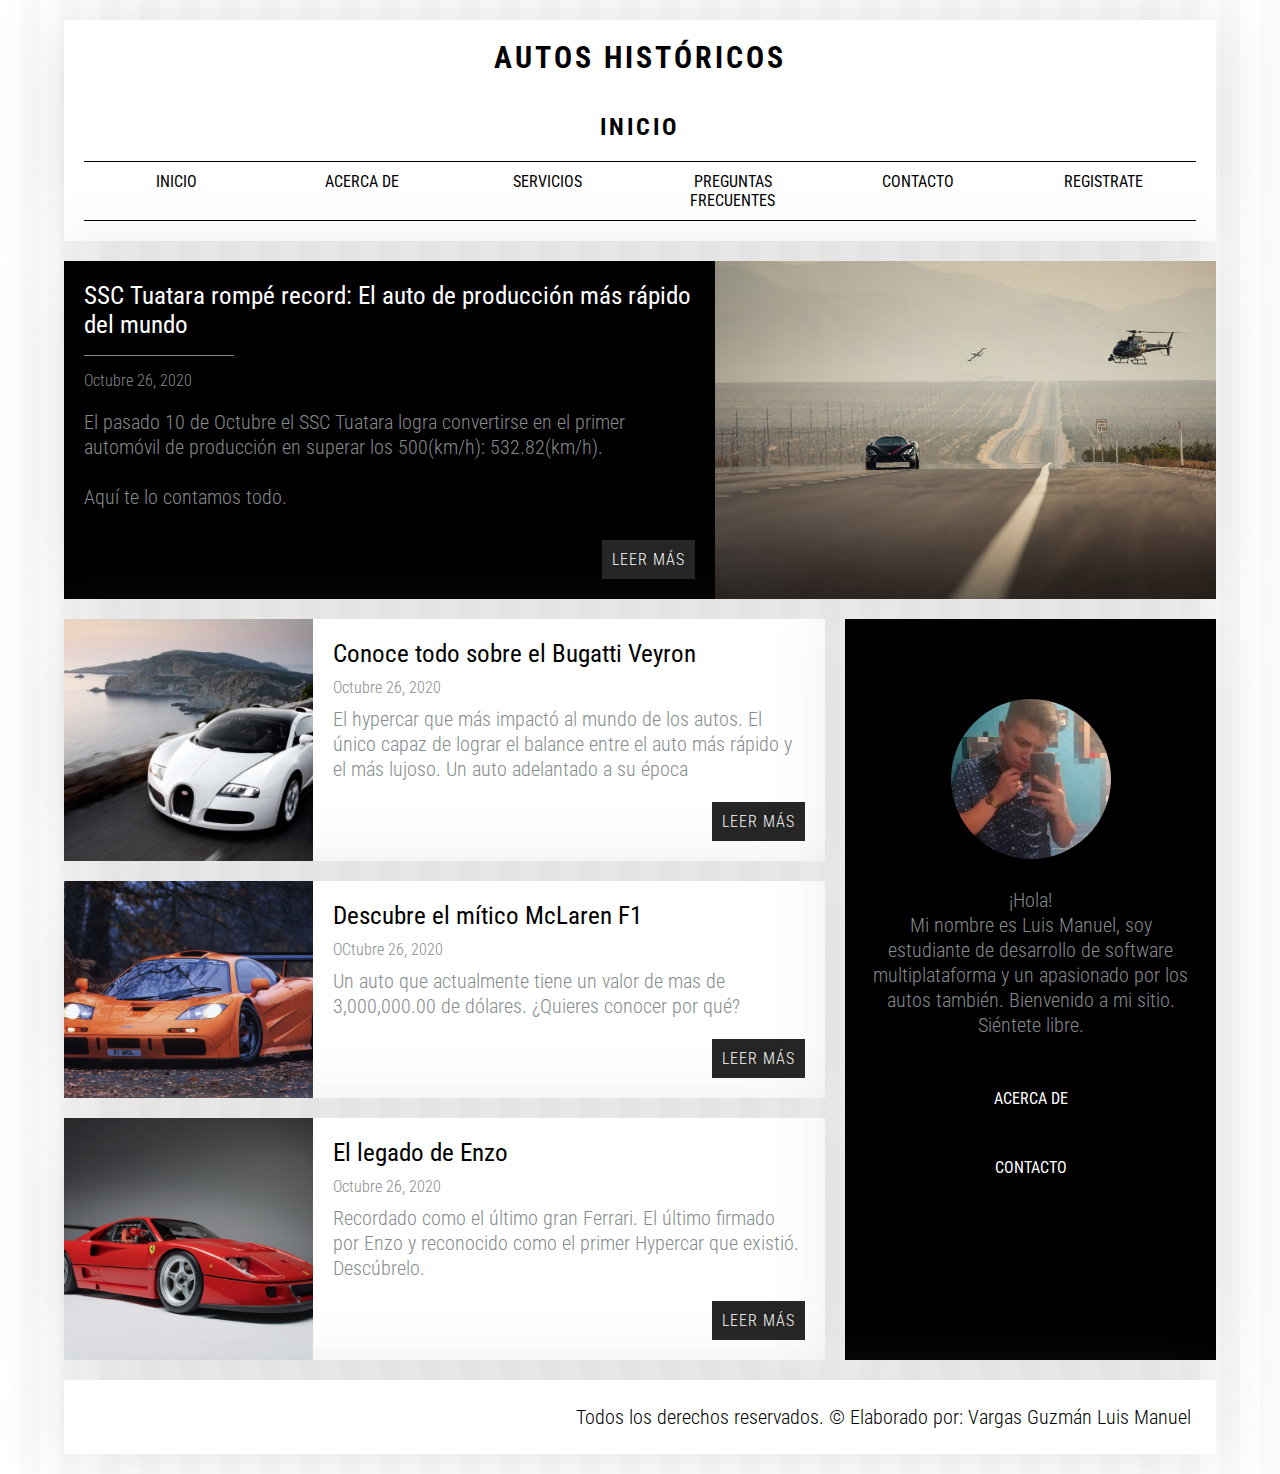
<file: index.html>
<!DOCTYPE html>
<html lang="es">
	<head>
		<meta charset="UTF-8" />
		<meta name="viewport" content="width=device-width, initial-scale=1.0" />
		<meta http-equiv="X-UA-Compatible" content="ie=edge" />
        <title>Autos históricos</title>
        <link href="https://fonts.googleapis.com/css?family=Roboto+Condensed:300,400,700&display=swap" rel="stylesheet"/>
		<link rel="stylesheet" href="estilos.css" />
	</head>
	<body>
		<div class="contenedor">
			<header class="header">
				<div class="logo">
                    <h1>Autos históricos</h1> <br> <br>
                    <h2>Inicio</h2>
				</div>
				<nav class="menu">
					<a href="index.html">Inicio</a>
					<a href="acercade.html">Acerca de</a>
					<a href="servicios.html">Servicios</a>
                    <a href="preguntasfrecuentes.html">Preguntas frecuentes</a>
					<a href="contacto.html">Contacto</a>
					<a href="registrate.html">Registrate</a>
				</nav>
			</header>

			<article class="articulo destacado">
				<div class="contenedor-texto">
					<div>
						<h2 class="titulo"><a href="#">SSC Tuatara rompé record: El auto de producción más rápido del mundo</a></h2>
						<p class="fecha">
							<time>Octubre 26, 2020</time>
						</p> 
					</div>
					<p class="extracto">
                        El pasado 10 de Octubre el SSC Tuatara logra convertirse en el primer automóvil de producción en
                        superar los 500(km/h): 532.82(km/h). <br> <br>
                        Aquí te lo contamos todo.
                    </p>
					<a href="#" class="btn-link">Leer más</a>
				</div>
				<div class="contenedor-thumbnail">
					<a href="#">
						<img src="./img/img-01.jpg" alt="" />
					</a>
				</div>
			</article>

			<main class="contenido">
				<article class="articulo">
					<div class="contenedor-thumbnail">
						<a href="#"><img src="./img/img-02.jpg" alt="" /></a>
					</div>
					<div class="contenedor-texto">
						<div>
							<h2 class="titulo">
								<a href="#">Conoce todo sobre el Bugatti Veyron</a>
							</h2>
							<p class="fecha">
								<time>Octubre 26, 2020</time>
							</p>
						</div>
						<p class="extracto">
                            El hypercar que más impactó al mundo de los autos. El único capaz de lograr
                            el balance entre el auto más rápido y el más lujoso. Un auto adelantado a su época
						</p>
						<a href="#" class="btn-link">Leer más</a>
					</div>
				</article>

				<article class="articulo">
					<div class="contenedor-thumbnail">
						<a href="#"><img src="./img/img-03.jpg" alt="" /></a>
					</div>
					<div class="contenedor-texto">
						<div>
							<h2 class="titulo">
								<a href="#">Descubre el mítico McLaren F1</a>
							</h2>
							<p class="fecha">
								<time>OCtubre 26, 2020</time>
							</p>
						</div>
						<p class="extracto">
                            Un auto que actualmente tiene un valor de mas de 3,000,000.00 de dólares.
                            ¿Quieres conocer por qué?
						</p>
						<a href="#" class="btn-link">Leer más</a>
					</div>
				</article>

				<article class="articulo">
					<div class="contenedor-thumbnail">
						<a href="#"><img src="./img/img-04.jpg" alt="" /></a>
					</div>
					<div class="contenedor-texto">
						<div>
							<h2 class="titulo">
								<a href="#">El legado de Enzo</a>
							</h2>
							<p class="fecha">
								<time>Octubre 26, 2020</time>
							</p>
						</div>
						<p class="extracto">
                            Recordado como el último gran Ferrari. El último firmado por Enzo y  reconocido
                            como el primer Hypercar que existió. Descúbrelo.
						</p>
						<a href="#" class="btn-link">Leer más</a>
					</div>
				</article>
			</main>

			<aside class="sidebar">
				<div class="acerca-de">
					<img src="./img/foto.jpg" class="img-perfil" alt="" />

					<div class="bio">
						<p class="titulo">¡Hola!</p>
						<p>
                            Mi nombre es Luis Manuel, soy estudiante de desarrollo de software multiplataforma
                            y un apasionado por los autos también. Bienvenido a mi sitio. Siéntete libre.
						</p>
					</div>
				</div>
				<nav class="menu">
					<a href="acercade.html">Acerca de</a>
					<a href="contacto.html">Contacto</a>
				</nav>
			</aside>

			<footer class="footer">
				<p>Todos los derechos reservados. © Elaborado por: Vargas Guzmán Luis Manuel</p>
			</footer>
		</div>
	</body>
</html>
</file>
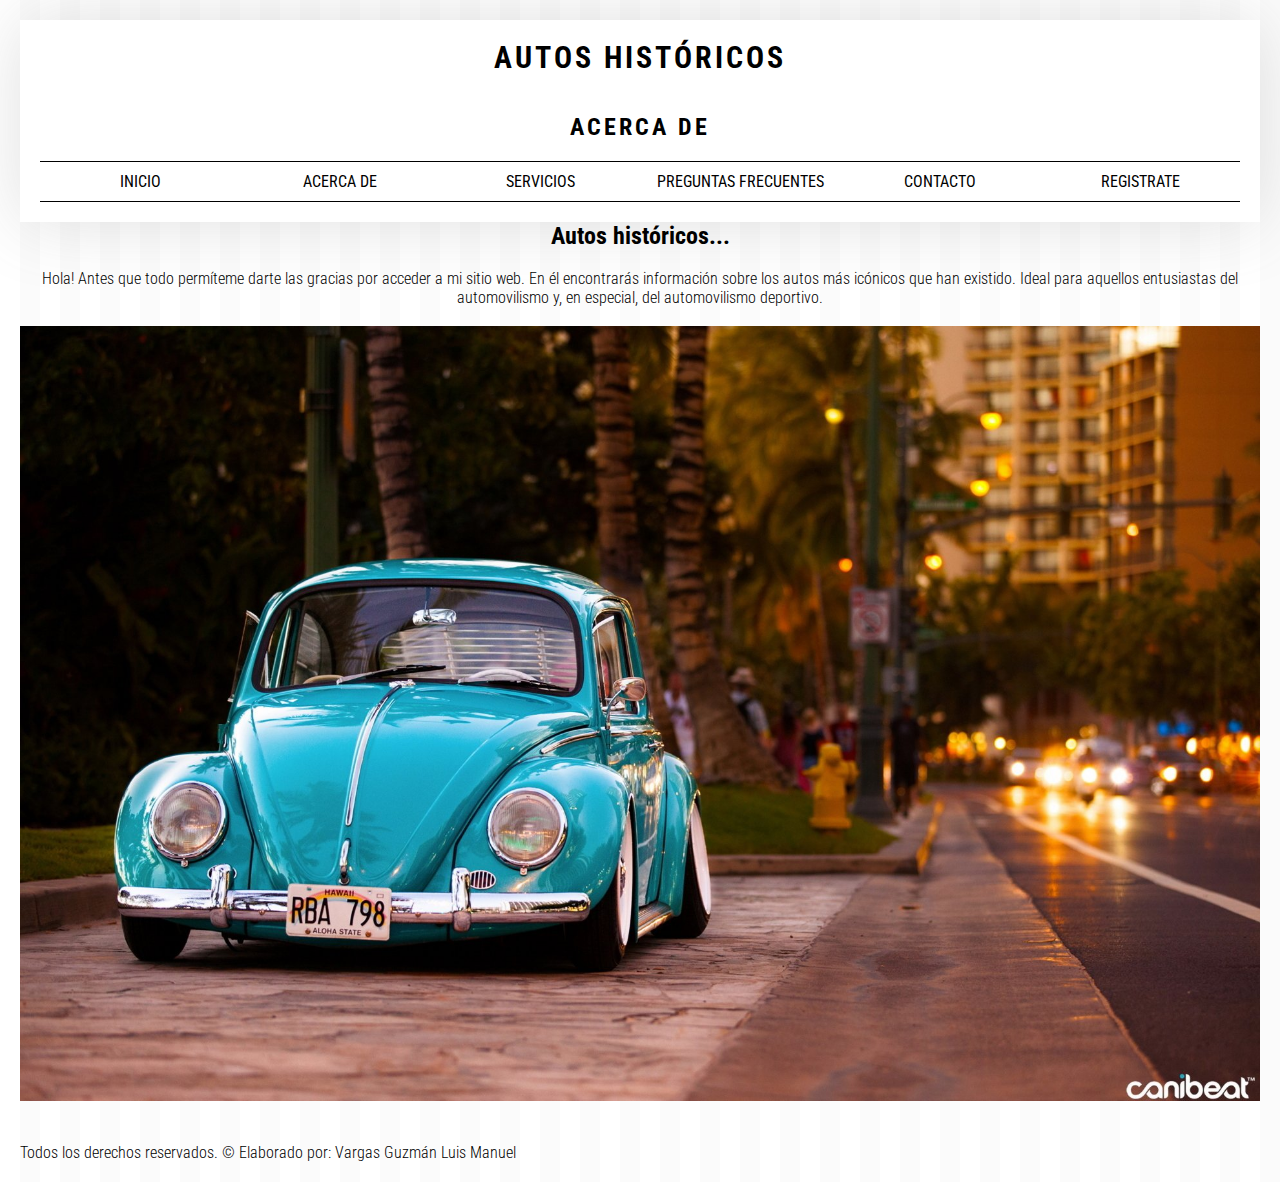
<file: acercade.html>
<!DOCTYPE html>
<html lang="es">
	<head>
		<meta charset="UTF-8" />
		<meta name="viewport" content="width=device-width, initial-scale=1.0" />
		<meta http-equiv="X-UA-Compatible" content="ie=edge" />
        <title>Autos históricos</title>
        <link href="https://fonts.googleapis.com/css?family=Roboto+Condensed:300,400,700&display=swap" rel="stylesheet"/>
		<link rel="stylesheet" href="estilos.css" />
	</head>
	<body>
		<div class="contenedorgeneral">
			<header class="header">
				<div class="logo">
                    <h1>Autos Históricos</h1> <br> <br>
                    <h2>Acerca de</h2>
				</div>
				<nav class="menu">
					<a href="index.html">Inicio</a>
					<a href="acercade.html">Acerca de</a>
					<a href="servicios.html">Servicios</a>
                    <a href="preguntasfrecuentes.html">Preguntas frecuentes</a>
					<a href="contacto.html">Contacto</a>
					<a href="registrate.html">Registrate</a>
				</nav>
			</header>
            <main>
                <article>
                    <center>
                        <h2>Autos históricos...</h2> <br>
                        <p>
                            Hola! Antes que todo permíteme darte las gracias por acceder a mi sitio web.
                            En él encontrarás información sobre los autos más icónicos que han existido.
                            Ideal para aquellos entusiastas del automovilismo y, en especial, del automovilismo
                            deportivo.
                        </p> <br>
                        <img src="img/autosexoticos.jpg" alt="Autos exóticos">
                    </center> <br> <br> 
                </article>
            </main>
			<footer class="footer">
				<p>Todos los derechos reservados. © Elaborado por: Vargas Guzmán Luis Manuel</p>
			</footer>
		</div>
	</body>
</html>
</file>
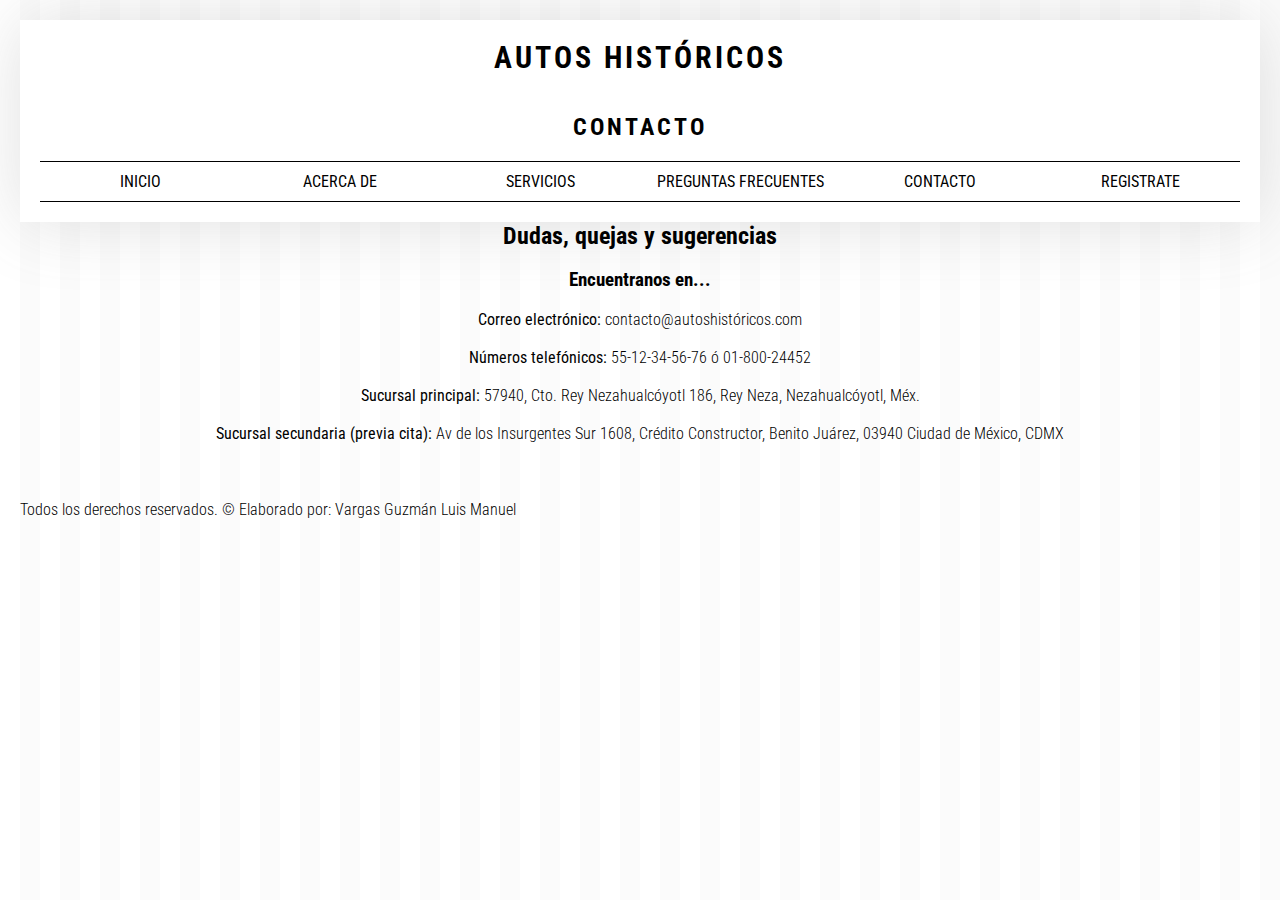
<file: contacto.html>
<!DOCTYPE html>
<html lang="es">
	<head>
		<meta charset="UTF-8" />
		<meta name="viewport" content="width=device-width, initial-scale=1.0" />
		<meta http-equiv="X-UA-Compatible" content="ie=edge" />
        <title>Autos históricos</title>
        <link href="https://fonts.googleapis.com/css?family=Roboto+Condensed:300,400,700&display=swap" rel="stylesheet"/>
		<link rel="stylesheet" href="estilos.css" />
	</head>
	<body>
		<div class="contenedorgeneral">
			<header class="header">
				<div class="logo">
                    <h1>Autos Históricos</h1> <br> <br>
                    <h2>Contacto</h2>
				</div>
				<nav class="menu">
					<a href="index.html">Inicio</a>
					<a href="acercade.html">Acerca de</a>
					<a href="servicios.html">Servicios</a>
                    <a href="preguntasfrecuentes.html">Preguntas frecuentes</a>
                    <a href="contacto.html">Contacto</a>
                    <a href="registrate.html">Registrate</a>
				</nav>
			</header>
            <main>
                <article class="contenido-texto">
                    <center>
                        <h2>Dudas, quejas y sugerencias</h2> <br>
                        <h3>Encuentranos en... </h3> <br>
                        <strong>Correo electrónico:</strong> contacto@autoshistóricos.com <br><br>
                        <strong>Números telefónicos:</strong> 55-12-34-56-76 ó 01-800-24452 <br> <br>
                        <strong>Sucursal principal:</strong> 57940, Cto. Rey Nezahualcóyotl 186, Rey Neza, Nezahualcóyotl, Méx. <br><br>
                        <strong>Sucursal secundaria (previa cita):</strong> Av de los Insurgentes Sur 1608, Crédito Constructor, Benito Juárez, 03940 Ciudad de México, CDMX <br><br>
                        
                        
                    </center> <br> <br>
                </article>
            </main>
			<footer class="footer">
				<p>Todos los derechos reservados. © Elaborado por: Vargas Guzmán Luis Manuel</p>
			</footer>
		</div>
	</body>
</html>
</file>
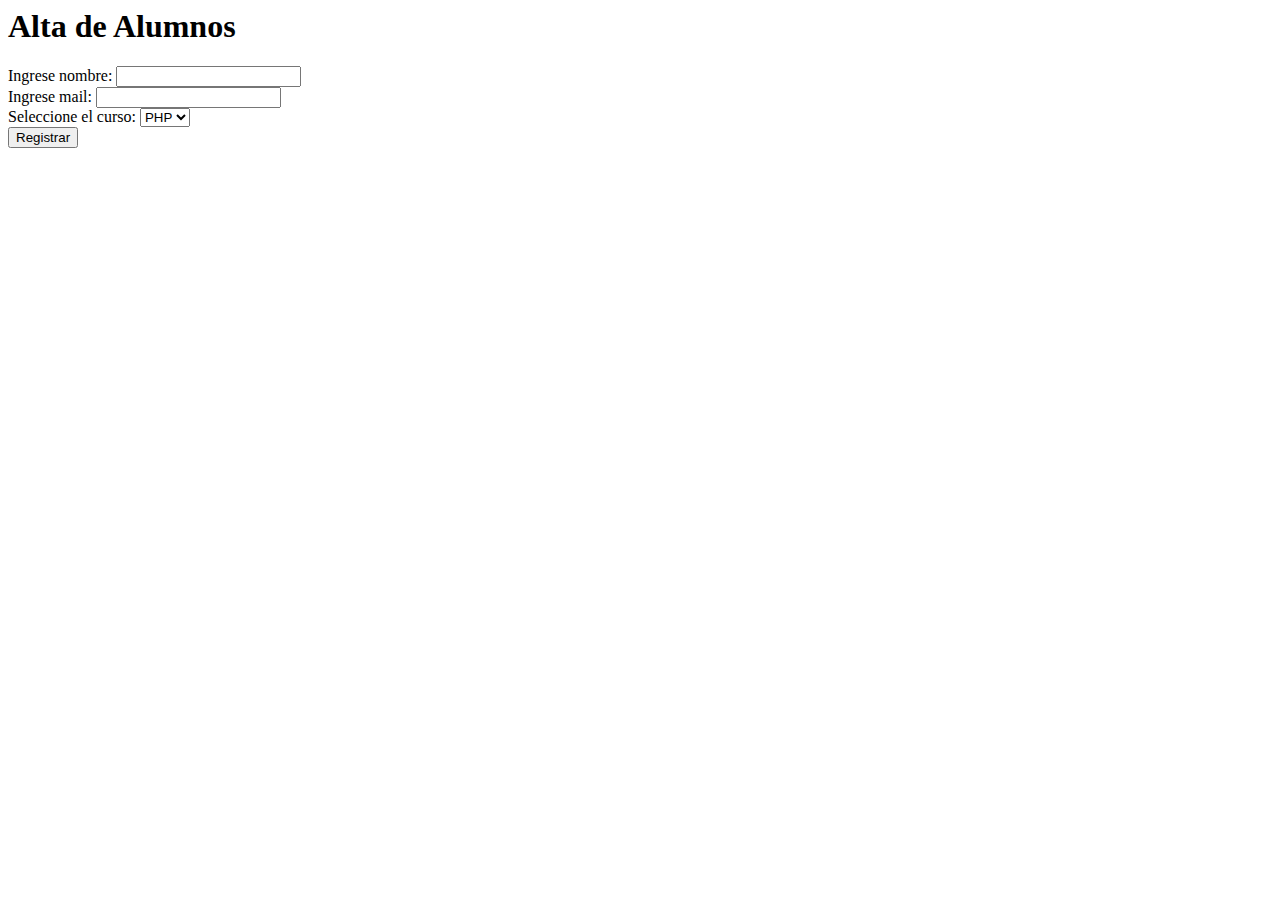
<file: formulario.html>
<html>

<head>
    <title>Problema</title>
</head>

<body>
    <h1>Alta de Alumnos</h1>
    <form action="pagina2.php" method="post">
        Ingrese nombre:
        <input type="text" name="nombre"><br>
        Ingrese mail:
        <input type="text" name="mail"><br>
        Seleccione el curso:
        <select name="codigocurso">
            <option value="1">PHP</option>
            <option value="2">ASP</option>
            <option value="3">JSP</option>
        </select>
        <br>
        <input type="submit" value="Registrar">
    </form>
</body>

</html>
</file>
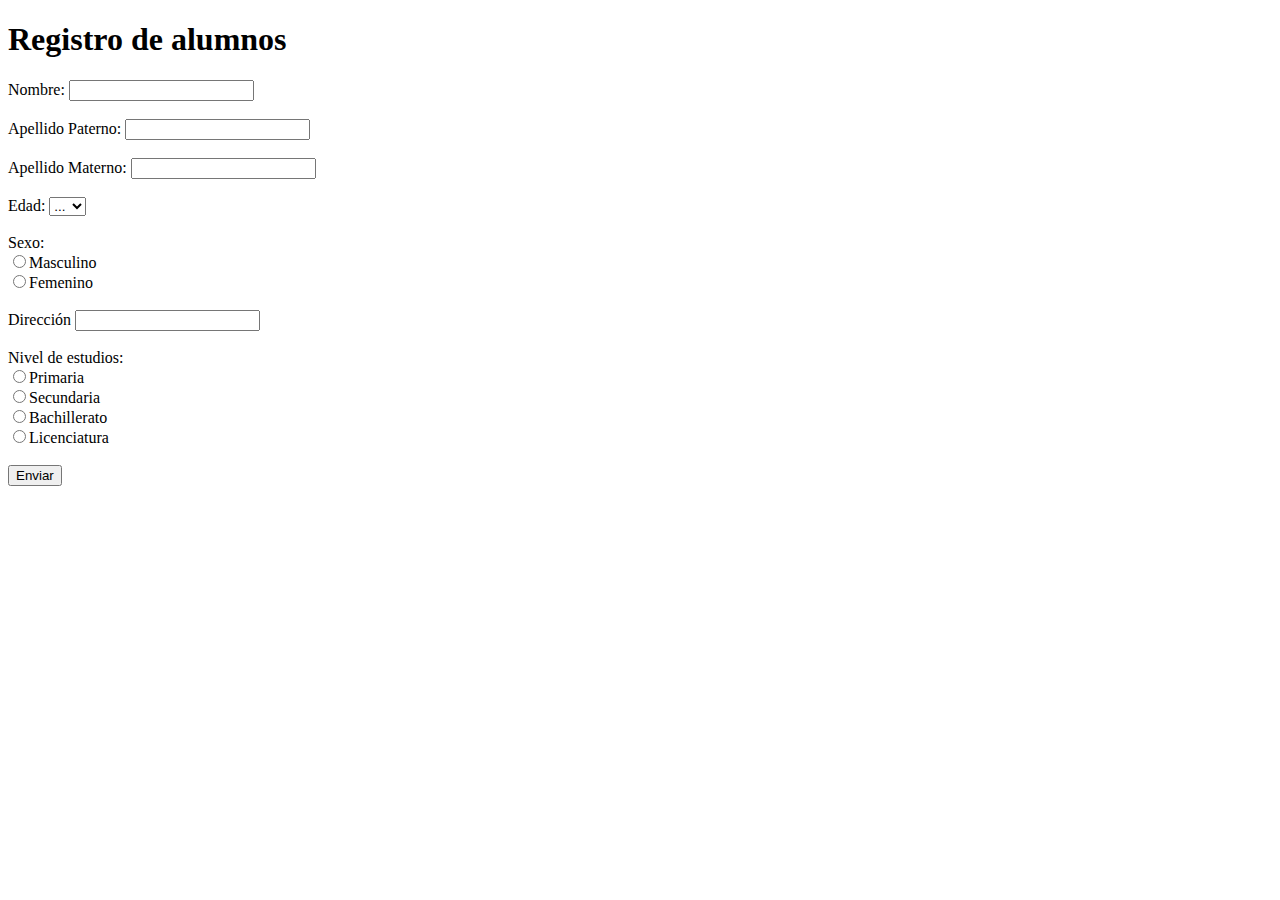
<file: formularioDatos.html>
<!DOCTYPE html>
<html lang="en">
<head>
    <meta charset="UTF-8">
    <meta name="viewport" content="width=device-width, initial-scale=1.0">
    <title>Alumnos</title>
</head>
<body>
    <h1>Registro de alumnos</h1>
        <form action="alumnos.php" method="post">
            Nombre:
            <input type="text" name="nombre"><br><br>
            Apellido Paterno:
            <input type="text" name="apellidopaterno"><br><br>
            Apellido Materno:
            <input type="text" name="apellidomaterno"><br><br>
            Edad:
            <select name="edad">
                <option>...</option>
                <option>15</option>
                <option>18</option>
                <option>20</option>
                <option>23</option>
                <option>25</option>
                <option>27</option>
                <option>29</option>
            </select>
            <br><br>
            Sexo: <br>
            <input type="radio" name="sexo" value="M">Masculino
            <br>
            <input type="radio" name="sexo" value="F">Femenino
            <br><br>
            Dirección
            <input type="text" name="direccion"><br><br>
            Nivel de estudios: <br>
            <input type="radio" name="nivelestudios" value="Primaria">Primaria
            <br>
            <input type="radio" name="nivelestudios" value="Secundaria">Secundaria
            <br>
            <input type="radio" name="nivelestudios" value="Bachillerato">Bachillerato
            <br>
            <input type="radio" name="nivelestudios" value="Licenciatura">Licenciatura
            <br><br>
            <input type="submit" value="Enviar">
        </form>
</body>
</html>
</file>
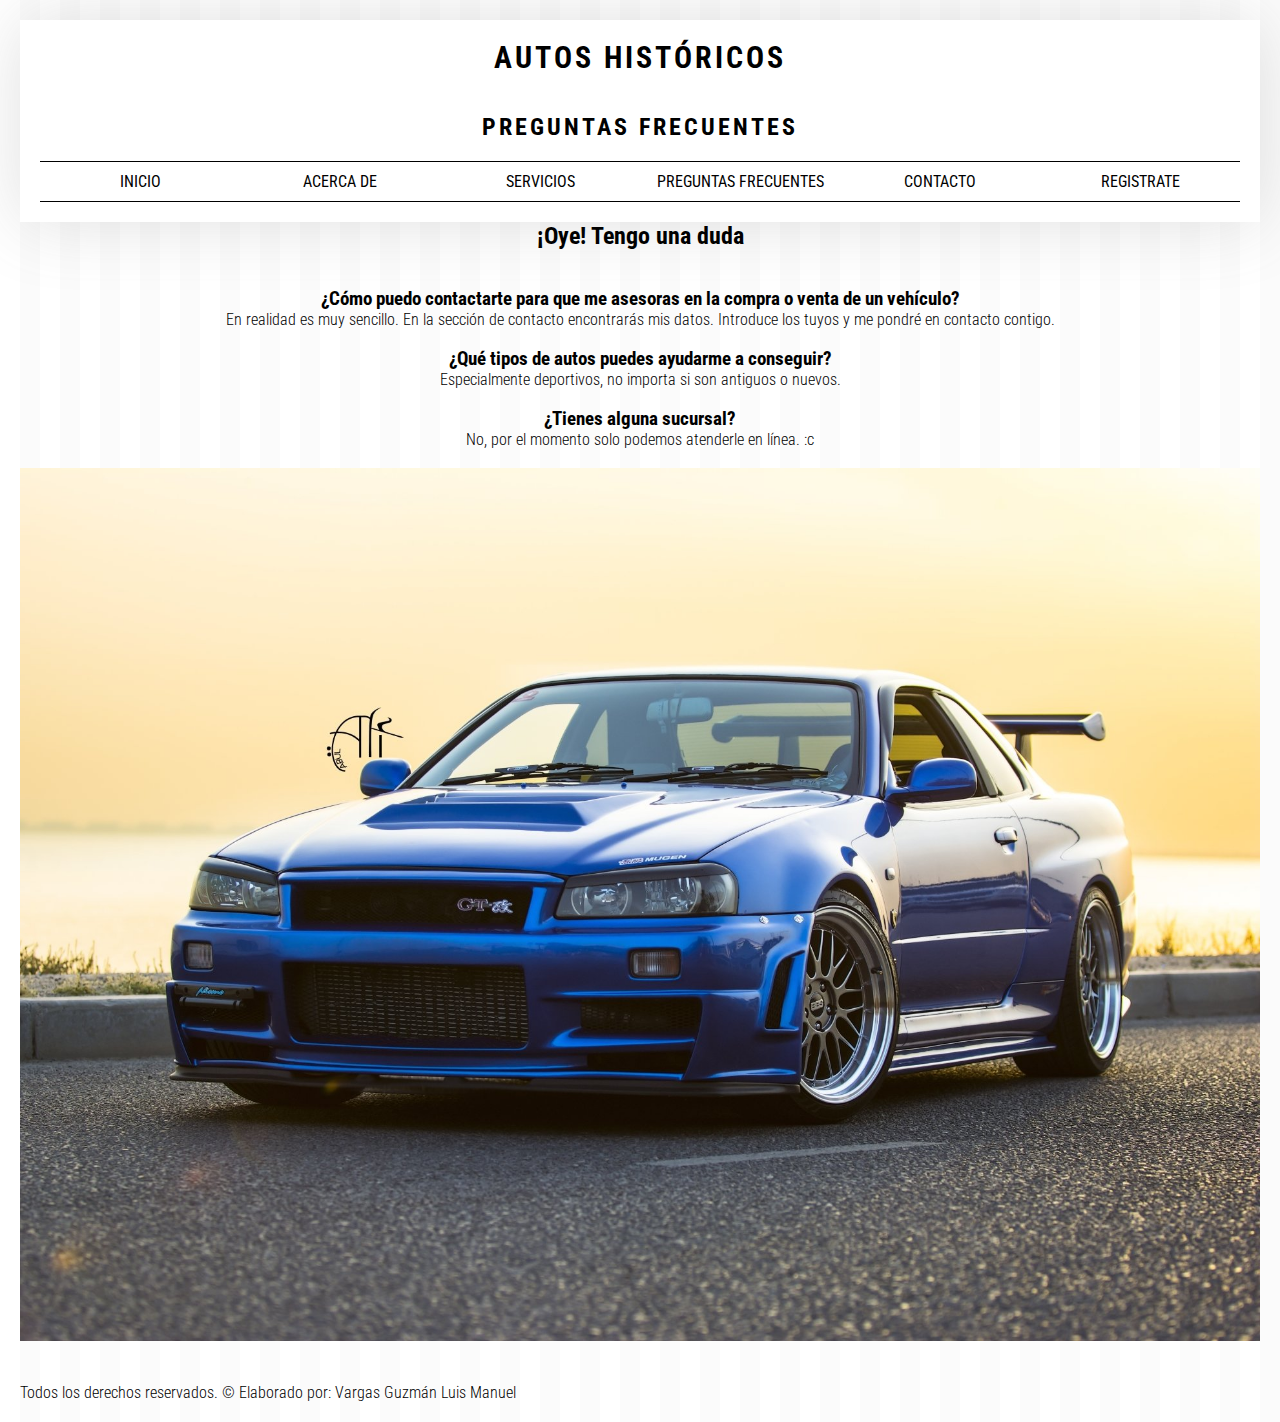
<file: preguntasfrecuentes.html>
<!DOCTYPE html>
<html lang="es">
	<head>
		<meta charset="UTF-8" />
		<meta name="viewport" content="width=device-width, initial-scale=1.0" />
		<meta http-equiv="X-UA-Compatible" content="ie=edge" />
        <title>Autos históricos</title>
        <link href="https://fonts.googleapis.com/css?family=Roboto+Condensed:300,400,700&display=swap" rel="stylesheet"/>
		<link rel="stylesheet" href="estilos.css" />
	</head>
	<body>
		<div class="contenedorgeneral">
			<header class="header">
				<div class="logo">
                    <h1>Autos Históricos</h1> <br> <br>
                    <h2>Preguntas frecuentes</h2>
				</div>
				<nav class="menu">
					<a href="index.html">Inicio</a>
					<a href="acercade.html">Acerca de</a>
					<a href="servicios.html">Servicios</a>
                    <a href="preguntasfrecuentes.html">Preguntas frecuentes</a>
                    <a href="contacto.html">Contacto</a>
                    <a href="registrate.html">Registrate</a>
				</nav>
			</header>
            <main>
                <article>
                    <center>
                        <h2>¡Oye! Tengo una duda</h2> <br> <br>
                        <h3>¿Cómo puedo contactarte para que me asesoras en la compra o venta de un vehículo? </h3> 
                        <p>
                            En realidad es muy sencillo. En la sección de contacto encontrarás mis datos.
                            Introduce los tuyos y me pondré en contacto contigo.
                        </p> <br>
                        <h3>¿Qué tipos de autos puedes ayudarme a conseguir?</h3> 
                        <p>
                            Especialmente deportivos, no importa si son antiguos o nuevos.
                        </p><br>
                        <h3>¿Tienes alguna sucursal?</h3> 
                        <p>
                            No, por el momento solo podemos atenderle en línea. :c
                        </p><br>
                        <img src="img/autosexoticos3.jpg" alt="skyline gtr">
                    </center> <br> <br> 
                </article> 
            </main>
			<footer class="footer">
				<p>Todos los derechos reservados. © Elaborado por: Vargas Guzmán Luis Manuel</p>
			</footer>
		</div>
	</body>
</html>
</file>
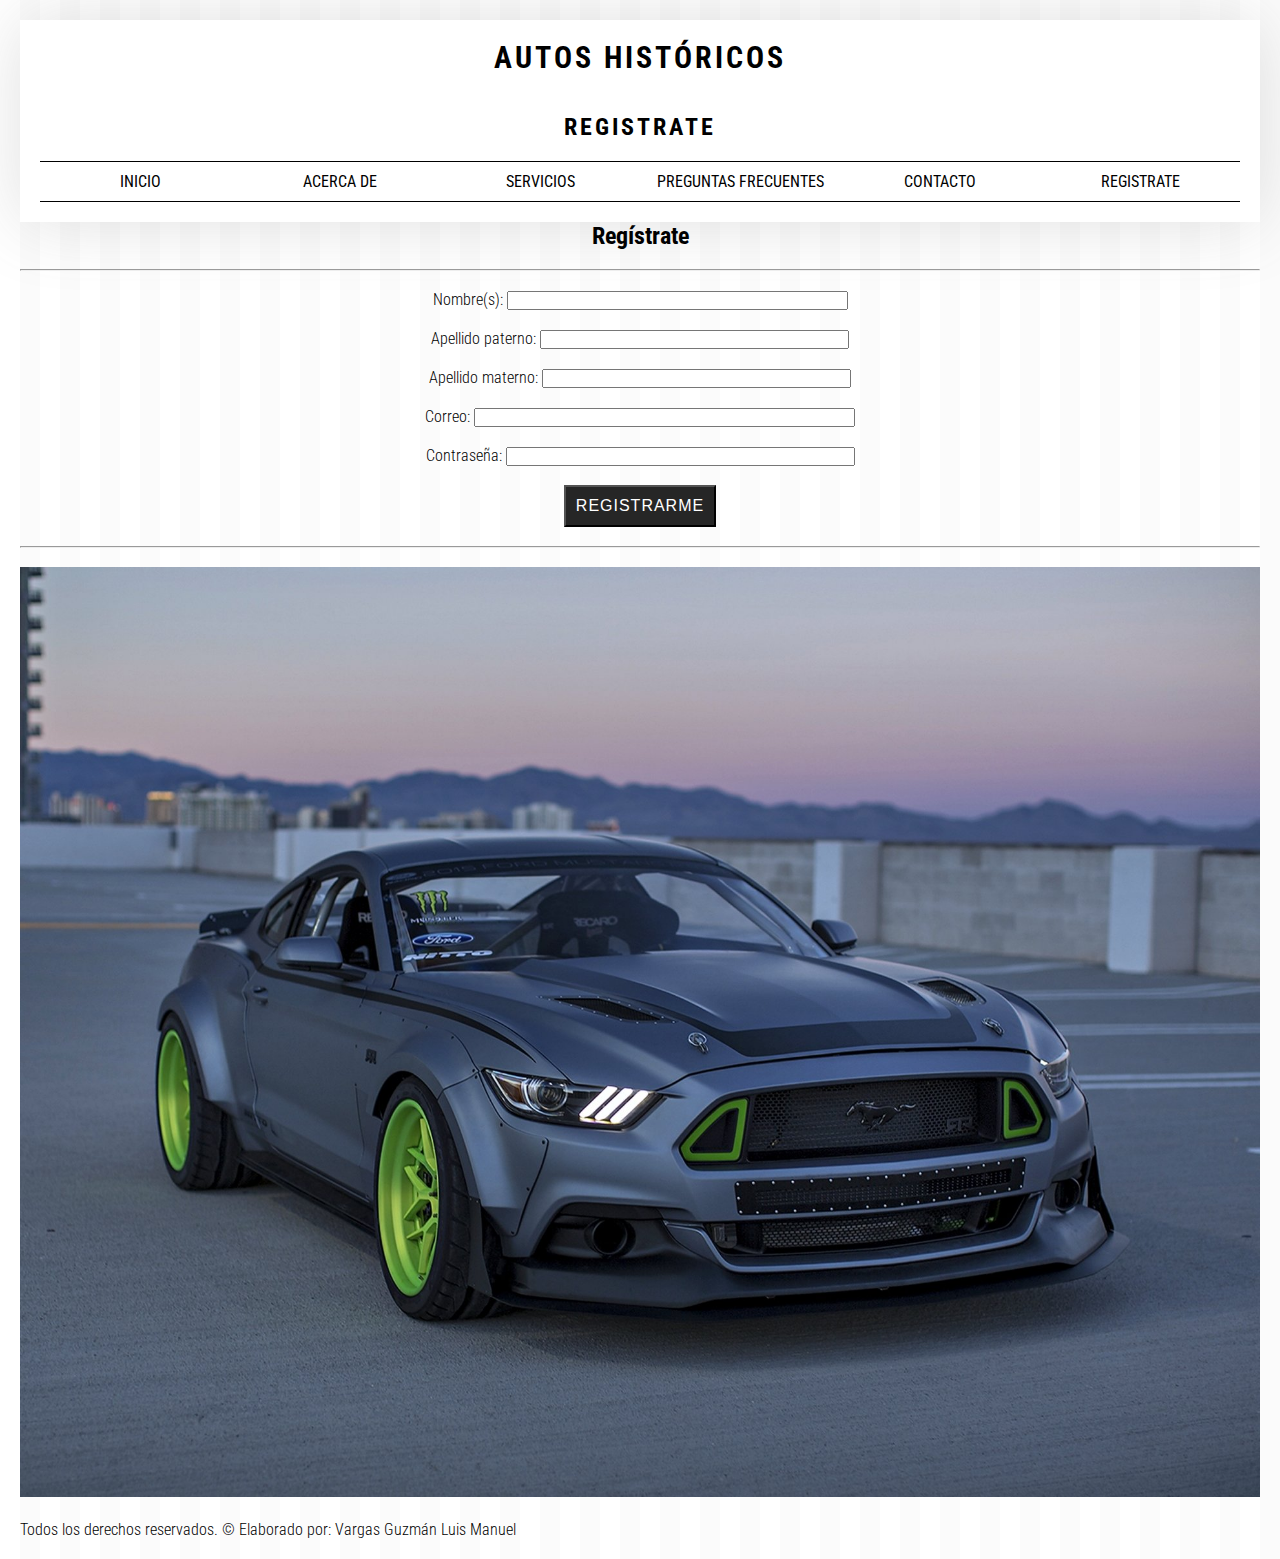
<file: registrate.html>
<!DOCTYPE html>
<html lang="es">
	<head>
		<meta charset="UTF-8" />
		<meta name="viewport" content="width=device-width, initial-scale=1.0" />
		<meta http-equiv="X-UA-Compatible" content="ie=edge" />
        <title>Autos históricos</title>
        <link href="https://fonts.googleapis.com/css?family=Roboto+Condensed:300,400,700&display=swap" rel="stylesheet"/>
		<link rel="stylesheet" href="estilos.css" />
	</head>
	<body>
		<div class="contenedorgeneral">
			<header class="header">
				<div class="logo">
                    <h1>Autos Históricos</h1> <br> <br>
                    <h2>REGISTRATE</h2>
				</div>
				<nav class="menu">
					<a href="index.html">Inicio</a>
					<a href="acercade.html">Acerca de</a>
					<a href="servicios.html">Servicios</a>
                    <a href="preguntasfrecuentes.html">Preguntas frecuentes</a>
                    <a href="contacto.html">Contacto</a>
                    <a href="registrate.html">Registrate</a>
				</nav>
			</header>
            <main>
                <article class="contenido-texto">
                    <center>
                            <section>
                                <h2>Regístrate</h2> <br>
                                <hr>
                                <br>
                                <form action="registro.php" method="GET">
                                    <label for="nombre">Nombre(s):</label> 
                                    <input type="text" name="nombre" size="40%"> <br> <br>
                                    <label for="apellidopaterno">Apellido paterno:</label> 
                                    <input type="text" name="apellidopaterno" size="36%"> <br> <br>
                                    <label for="apellidomaterno">Apellido materno:</label> 
                                    <input type="text" name="apellidomaterno" size="36%"> <br> <br>
                                    <label for="correo">Correo:</label> 
                                    <input type="email" name="correo" size="45%"> <br><br>
                                    <label for="password">Contraseña:</label> 
                                    <input type="password" name="contrasena" size="41%"> <br> <br>
                                    <input type="submit" value="Registrarme" class="btn-link">
                                </form> <br> <hr> <br>
                            </section>
                        </center>
                        <img src="img/aut.jpg" alt="mustang">
                    </center> <br> <br>
                </article>
            </main>
			<footer class="footer">
				<p>Todos los derechos reservados. © Elaborado por: Vargas Guzmán Luis Manuel</p>
			</footer>
		</div>
	</body>
</html>
</file>
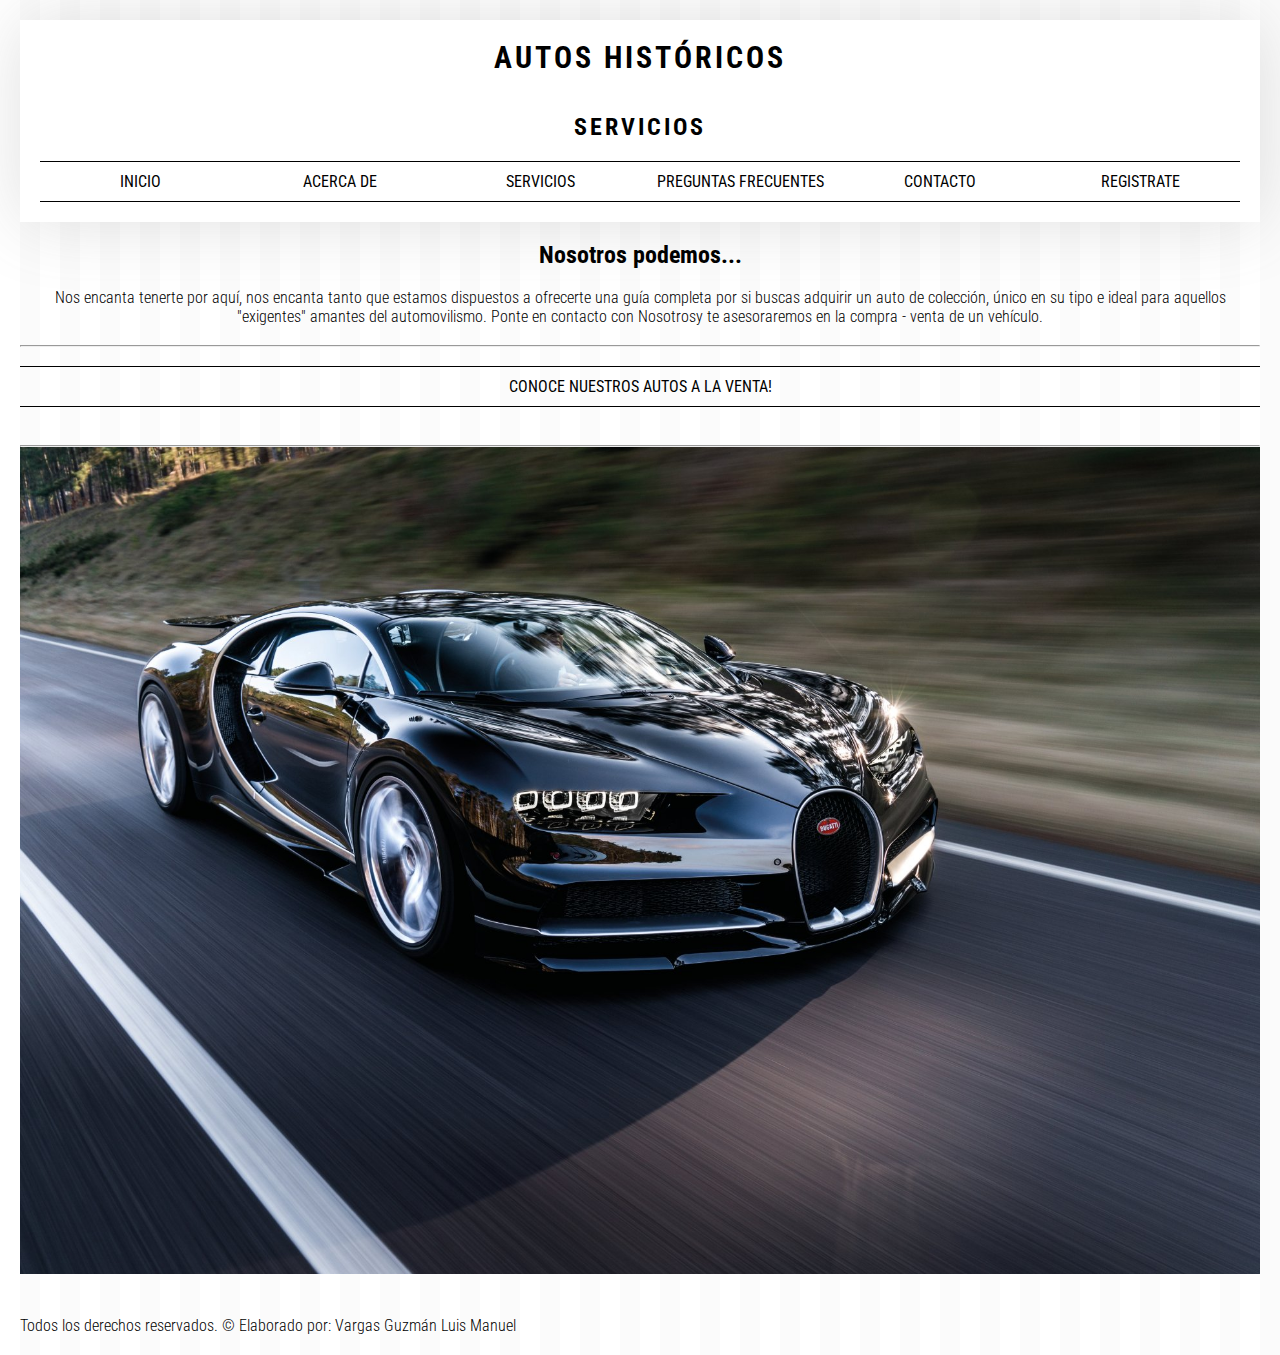
<file: servicios.html>
<!DOCTYPE html>
<html lang="es">
	<head>
		<meta charset="UTF-8" />
		<meta name="viewport" content="width=device-width, initial-scale=1.0" />
		<meta http-equiv="X-UA-Compatible" content="ie=edge" />
        <title>Autos históricos</title>
        <link href="https://fonts.googleapis.com/css?family=Roboto+Condensed:300,400,700&display=swap" rel="stylesheet"/>
		<link rel="stylesheet" href="estilos.css" />
	</head>
	<body>
	
		<div class="contenedorgeneral">
			<header class="header">
				<div class="logo">
                    <h1>Autos Históricos</h1> <br> <br>
                    <h2>Servicios</h2>
				</div>
				<nav class="menu">
					<a href="index.html">Inicio</a>
					<a href="acercade.html">Acerca de</a>
					<a href="servicios.html">Servicios</a>
                    <a href="preguntasfrecuentes.html">Preguntas frecuentes</a>
					<a href="contacto.html">Contacto</a>
					<a href="registrate.html">Registrate</a>
				</nav>
			</header>
            <main> <br>
                <article>
                    <center>
                        <h2>Nosotros podemos...</h2> <br>
                        <p>
                            Nos encanta tenerte por aquí, nos encanta tanto que estamos dispuestos a ofrecerte una
                            guía completa por si buscas adquirir un auto de colección, único en su tipo e ideal para
                            aquellos "exigentes" amantes del automovilismo. Ponte en contacto con Nosotrosy te 
                            asesoraremos en la compra - venta de un vehículo.
						</p> <br>
						<hr> <br>
							<div class="menu">
								<a href="ventas.php">Conoce nuestros autos a la venta!</a>
							</div> <br> <br>
						<hr>
						<img src="img/autosexoticos2.jpg" alt="Autos exoticos 2">
                    </center>
                    <br><br>
                </article>
            </main>
			<footer class="footer">
				<p>Todos los derechos reservados. © Elaborado por: Vargas Guzmán Luis Manuel</p>
			</footer>
		</div>
	</body>
</html>
</file>
<file: estilos.css>
* {
	margin: 0;
	padding: 0;
	box-sizing: border-box;
}

body {
	font-family: 'Roboto Condensed', sans-serif;
	font-weight: 300;
	background-image: repeating-linear-gradient(90deg, #fff, #fff 20px, #fbfbfb 20px, #fbfbfb 40px);
}

img {
	width: 100%;
	height: 100%;
	object-fit: cover;
}

a {
	text-decoration: none;
}

.contenedor {
	width: 90%;
	max-width: 1200px;
	margin: 20px auto;
	display: grid;
	grid-gap: 20px;
	grid-template-columns: repeat(3, 1fr);
	grid-template-rows: repeat(4, auto);
	grid-template-areas:
		'header			header   	header'
		'destacado		destacado 	destacado'
		'contenido		contenido 	aside'
		'footer	 		footer 		footer';
}
.contenedorgeneral{
    margin: 20px;
}

/* ---------- HEADER ----------*/
.header {
	grid-area: header;
	padding: 20px;
	background: #fff;
	box-shadow: 0px 0px 70px rgba(102, 102, 102, 0.2);
}

.header .logo {
	margin-bottom: 20px;
	text-transform: uppercase;
	text-align: center;
	letter-spacing: 3px;
}

.logo h1 {
	font-size: 30px;
}

.menu {
	border-top: 1px solid #000;
	border-bottom: 1px solid #000;
	display: flex;
	justify-content: space-between;
}

.menu a {
	padding: 10px;
	color: #000;
	display: block;
	text-decoration: none;
	text-transform: uppercase;
	font-weight: 400;
	width: 100%;
	text-align: center;
	transition: 0.2s ease all;
	font-size: 16px;
}

.menu a:hover {
	background: #000;
	color: #fff;
}

/* ---------- Articulos ----------*/
.articulo {
	display: flex;
	background: #fff;
	box-shadow: 0px 0px 70px rgba(102, 102, 102, 0.2);
}

.articulo .contenedor-texto {
	padding: 20px;
	width: 50%;
	display: flex;
	flex-direction: column;
	justify-content: space-between;
	width: 100%;
}


.articulo .contenedor-thumbnail {
	width: 50%;
}

.articulo .titulo {
	margin-bottom: 10px;
	font-size: 25px;
}

.articulo .titulo a {
	font-weight: 400;
	color: #000;
}

.articulo .fecha {
	font-size: 16px;
	color: #868b8d;
	margin-bottom: 10px;
}

.articulo .extracto {
	font-size: 20px; 
	line-height: 25px; 
	font-weight: 300;
	margin-bottom: 20px; 
	color: #868b8d;
}

/* ---------- Articulo Destacado ----------*/
.articulo.destacado {
	grid-area: destacado;
	color: white;
	background-color: #000;
	box-shadow: 0px 0px 70px rgba(102, 102, 102, 0.2);

	display: grid;
	grid-template-columns: 1.3fr 1fr;
}

.articulo.destacado .contenedor-thumbnail {
	min-height: 100%;
	width: 100%;
}

.articulo.destacado .contenedor-thumbnail a {
	display: inline-block;
	width: 100%;
	height: 100%;
}

.destacado .titulo a {
	color: #fff;
}

.destacado .titulo::after {
	content: '';
	margin: 0.625em 0; 
	display: block;
	background-color: #868686;
	width: 6em; 
	height: 1px;
}

.btn-link {
	color: #fff;
	cursor: pointer;
	display: inline-block;
	padding: 0.625em; 
	background-color: #262626;
	font-size: 1em; 
	text-transform: uppercase;
	letter-spacing: 1px;
	align-self: flex-end;
}

.btn-link:hover {
	background: #000;
	text-decoration: none;
}

/*---------- CONTENIDO ----------*/
.contenido {
	grid-area: contenido;
	display: grid;
	grid-template-columns: 1;
	grid-gap: 20px; 
}

/*---------- SIDEBAR ----------*/
.sidebar {
	padding: 5em 25px; 
	text-align: center;
	min-height: 100px; 
	grid-area: aside;
	background: #000;
	color: #868b8d;
	box-shadow: 0px 0px 70px rgba(102, 102, 102, 0.2);
}

.sidebar .acerca-de img {
	border-radius: 100%;
	height: 10em; 
	width: 10em; 
	margin-bottom: 25px; 
}

.sidebar .bio {
	margin-bottom: 25px; 
	font-size: 20px; 
	line-height: 25px; 
}

.sidebar .menu {
	width: 100%;
	display: inline-block;
	background: #ccc;
}

.sidebar .menu a {
	padding: 25px; 
	color: #fff;
	background-color: #000;
	display: block;
	font-size: 1em;
	text-transform: uppercase;
}

.sidebar .menu a:hover {
	background: #262626;
}

/*---------- FOOTER ----------*/
.contenedor .footer {
	background: #fff;
	font-size: 20px; 
	grid-area: footer;
	padding: 25px; 
	text-align: right;
	box-shadow: 0px 0px 70px rgba(102, 102, 102, 0.2);
}
</file>
